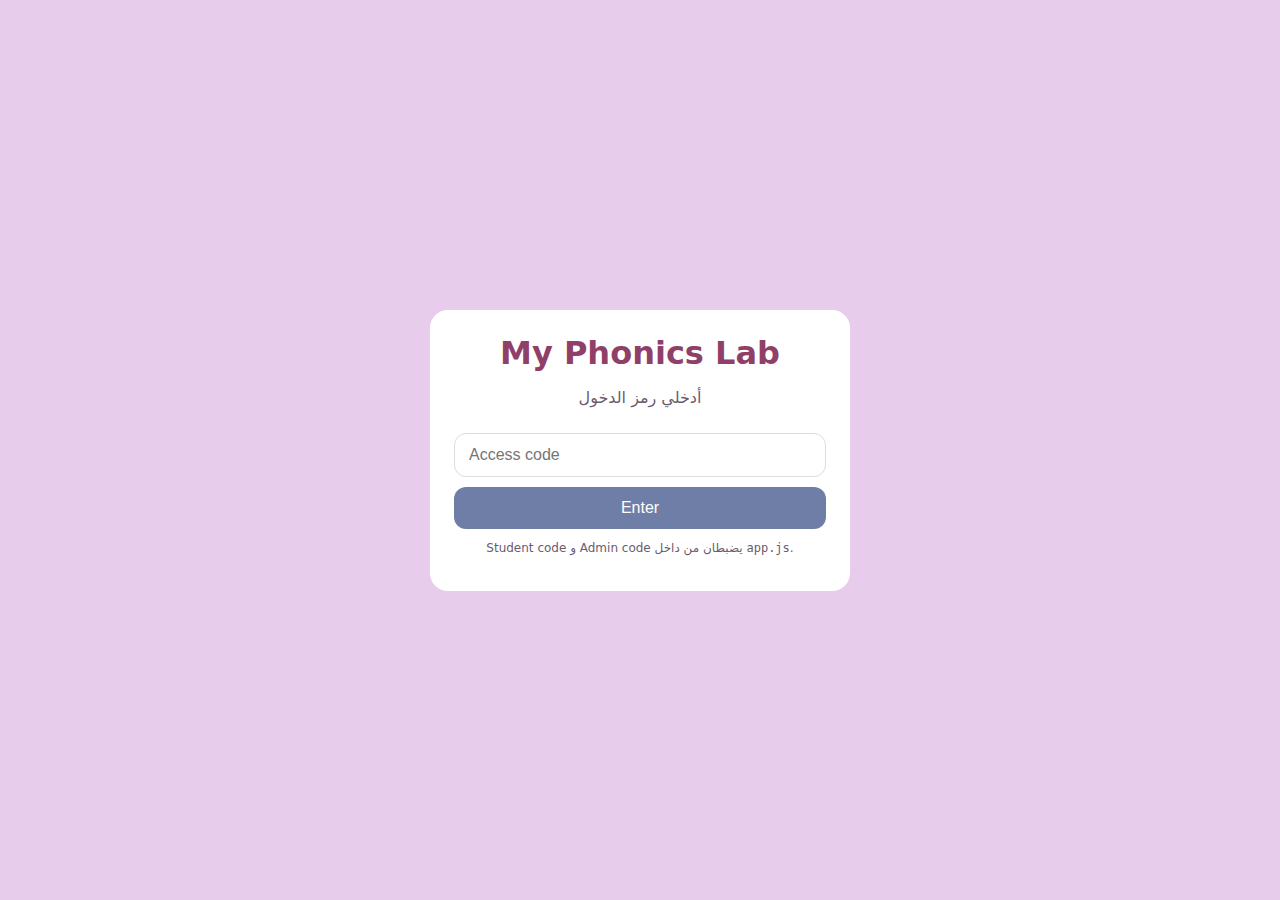
<file: index.html>
<!doctype html>
<html lang="en">
<head>
  <meta charset="utf-8"/>
  <meta name="viewport" content="width=device-width,initial-scale=1"/>
  <title>My Phonics Lab</title>
  <link rel="stylesheet" href="style.css">
</head>
<body class="page page-home">
  <header class="topbar">
    <div>
      <h1>My Phonics Lab</h1>
      <p class="teacher">Teacher: <span id="teacherName">Aisha</span></p>
    </div>
    <nav class="top-actions">
      <a href="admin.html" class="link" id="adminLink" style="display:none">Admin</a>
      <button class="link" onclick="Auth.logout()">Logout</button>
    </nav>
  </header>

  <main class="wrap">
    <section class="letters">
      <div class="row">
        <h2>Capital Letters</h2>
        <div id="caps" class="grid"></div>
      </div>
      <div class="row">
        <h2>Small Letters</h2>
        <div id="smalls" class="grid smalls"></div>
      </div>
    </section>

<section class="sections" style="margin-top:24px;">
  <div class="buttons" style="display:flex;flex-wrap:wrap;gap:12px;">
    <!-- PAGES-LIST:START -->
    <a class="pill pink" href="pages/short-vowel/">Short Vowel</a>
    <!-- PAGES-LIST:END -->
  </div>
</section>
  </main>

  <audio id="player" preload="none"></audio>

  <script src="js/auth.js"></script>
  <script src="js/utils.js"></script>
  <script src="js/app.js?v=2"></script>
  <script>
    Auth.guard(['student','admin']);   // يمنع الدخول دون كود
    App.initHome();                    // يبني الحروف ويشغل الصوت
    // إظهار رابط الأدمن إذا كان الدور أدمن
    if (localStorage.getItem('role') === 'admin') document.getElementById('adminLink').style.display='inline-flex';
  </script>
</body>
</html>
</file>
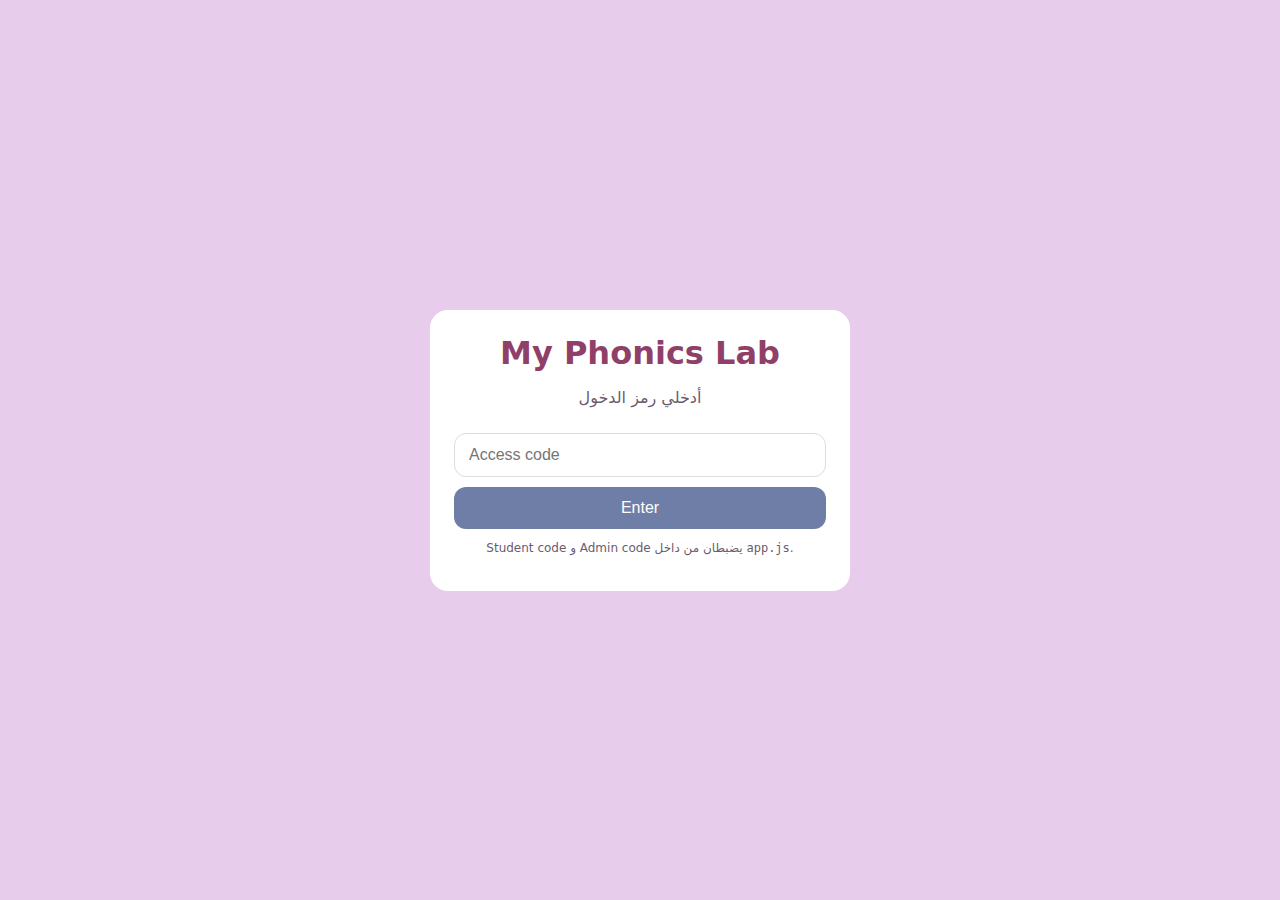
<file: admin.html>
<!doctype html>
<html lang="ar">
<head>
  <meta charset="utf-8"/>
  <meta name="viewport" content="width=device-width,initial-scale=1"/>
  <title>لوحة الإدارة • My Phonics Lab</title>
  <link rel="stylesheet" href="style.css">
</head>
<body class="page page-admin">
  <header class="topbar">
    <div>
      <a class="link" href="index.html">← الموقع</a>
      <h1>لوحة الإدارة</h1>
    </div>
    <nav class="top-actions">
      <button class="link" onclick="Auth.logout()">Logout</button>
    </nav>
  </header>

  <main class="wrap admin-grid">
    <!-- الأكواد -->
    <section class="card">
      <h2>أكواد الدخول</h2>
      <label class="field">
        <span>رمز الطالب</span>
        <input id="studentCode" type="text" placeholder="مثال: 1234">
      </label>
      <label class="field">
        <span>رمز الأدمن</span>
        <input id="adminCode" type="text" placeholder="مثال: 9999">
      </label>
      <button class="primary" onclick="Admin.saveCodes()">حفظ الأكواد</button>
      <p class="muted small">الحماية على الواجهة فقط (Client-side).</p>
    </section>

    <!-- إعداد الرفع إلى GitHub -->
    <section class="card">
      <h2>رفع ملفات إلى الريبو</h2>
      <label class="field"><span>GitHub Owner</span><input id="ghOwner" placeholder="username"></label>
      <label class="field"><span>Repository</span><input id="ghRepo" placeholder="repo-name"></label>
      <label class="field"><span>Branch</span><input id="ghBranch" value="main"></label>
      <label class="field"><span>Personal Access Token</span><input id="ghToken" type="password" placeholder="أدخلي التوكن هنا وقت الرفع فقط"></label>
      <p class="muted small">لن يتم حفظ التوكن. يستخدم لحظة الرفع فقط.</p>

      <div class="uploader">
        <label class="field"><span>رفع MP3/صور</span><input id="fileInput" type="file" accept=".mp3,.jpg,.jpeg,.png,.gif" multiple></label>

           <label class="field">
      <span>حفظ في</span>
      <select id="destFolder">
        <option value="assets/uploads">Uploads (افتراضي)</option>
        
        <option value="pages/short-vowel/assets/images">Short Vowel – Images</option>
<option value="pages/short-vowel/assets/audio/vowels/short">Short Vowel – Vowel Audios</option>
<option value="pages/short-vowel/assets/audio/dictation/a">Short Vowel – Dictation (a)</option>
<option value="pages/short-vowel/assets/audio/dictation/e">Short Vowel – Dictation (e)</option>
<option value="pages/short-vowel/assets/audio/dictation/i">Short Vowel – Dictation (i)</option>
<option value="pages/short-vowel/assets/audio/dictation/o">Short Vowel – Dictation (o)</option>
<option value="pages/short-vowel/assets/audio/dictation/u">Short Vowel – Dictation (u)</option>

        <button class="primary" onclick="Admin.uploadSelected()">رفع المحدد</button>
        <div id="uploadLog" class="log"></div>
      </div>
    </section>

    <!-- محتوى الصفحات -->
    <section class="card">
      <h2>روابط يوتيوب ومحتوى الصفحات</h2>
      <label class="field">
        <span>اختر الصفحة</span>
        <select id="pageSlug">
          <option value="short-vowel">Short Vowel</option>
          <option value="long-vowel">Long Vowel</option>
          <option value="special-long-vowel">Special Long Vowel</option>
          <option value="digraphs">Digraphs</option>
          <option value="special-sounds">Special Sounds</option>
          <option value="grammar">Grammar</option>
        </select>
      </label>
      <label class="field"><span>رابط يوتيوب</span><input id="ytUrl" placeholder="https://www.youtube.com/watch?v=..."></label>
      <button onclick="Admin.addYoutube()">إضافة الرابط للقائمة</button>

      <div class="spacer"></div>
      <button class="primary" onclick="Admin.saveContentLocal()">حفظ محليًا</button>
      <button class="secondary" onclick="Admin.pushContentToGitHub()">حفظ ملف data/content.json على GitHub</button>
      <div id="contentPreview" class="log"></div>
    </section>

    <!-- أصوات الحروف -->
    <section class="card">
      <h2>أصوات الحروف</h2>
      <p class="muted small">ضعي ملفات ‎MP3‎ باسم الحرف في <code>assets/audio/letters/</code> (A.mp3 … Z.mp3). يمكنك رفعها من القسم أعلاه.</p>
      <button onclick="Admin.scanLetters()">فحص أسماء الملفات</button>
      <div id="lettersLog" class="log"></div>
    </section>

    <!-- ===== إدارة صفحات lessons (مثل pages/short-vowel/) ===== -->
<section class="card">
  <h2>إدارة محتوى الصفحات (pages/*)</h2>

  <!-- اختيار الصفحة -->
  <label class="field">
    <span>الصفحة</span>
    <select id="pgPath">
      <option value="pages/short-vowel">Short Vowel</option>
      <!-- لاحقاً: انسخي السطر وغيري المسار لصفحات أخرى مثل pages/long-vowel -->
    </select>
  </label>

  <!-- إعدادات GitHub (نستخدم نفس الحقول الموجودة بالأعلى) -->
  <p class="muted small">تأكدي من تعبئة Owner/Repo/Branch/Token في قسم الرفع بالأعلى. سنستخدمها للحفظ.</p>

  <div class="spacer"></div>
  <button class="secondary" onclick="Pages.load()">تحميل بيانات الصفحة</button>
  <button class="primary" onclick="Pages.save()">حفظ data.json على GitHub</button>

  <div class="spacer"></div>
  <hr style="border:0;border-top:1px solid #ddd;margin:10px 0">

  <!-- تبويب بسيط -->
  <label class="field">
    <span>نوع المحتوى</span>
    <select id="pgSection" onchange="Pages.renderSection()">
      <option value="mouth">Mouth (صور حركات الفم)</option>
      <option value="vowels.short">Short Vowel Audios</option>
      <option value="youtube">YouTube Videos</option>
      <option value="dictation.a">Dictation (a)</option>
      <option value="dictation.e">Dictation (e)</option>
      <option value="dictation.i">Dictation (i)</option>
      <option value="dictation.o">Dictation (o)</option>
      <option value="dictation.u">Dictation (u)</option>
      <option value="lock">رمز فتح الدرس</option>
    </select>
  </label>

  <!-- أدوات الإضافة حسب النوع -->
  <div id="pgEditor" class="card" style="background:#fff"></div>

  <!-- عرض القائمة + ترتيب -->
  <div class="log" id="pgList"></div>
</section>
  </main>

  <script src="js/auth.js"></script>
  <script src="js/utils.js"></script>
  <script src="js/admin.js"></script>
  <script>
    Auth.guard(['admin']); // صفحة الأدمن للأدمن فقط
    Admin.init();
  </script>
</body>
</html>
</file>
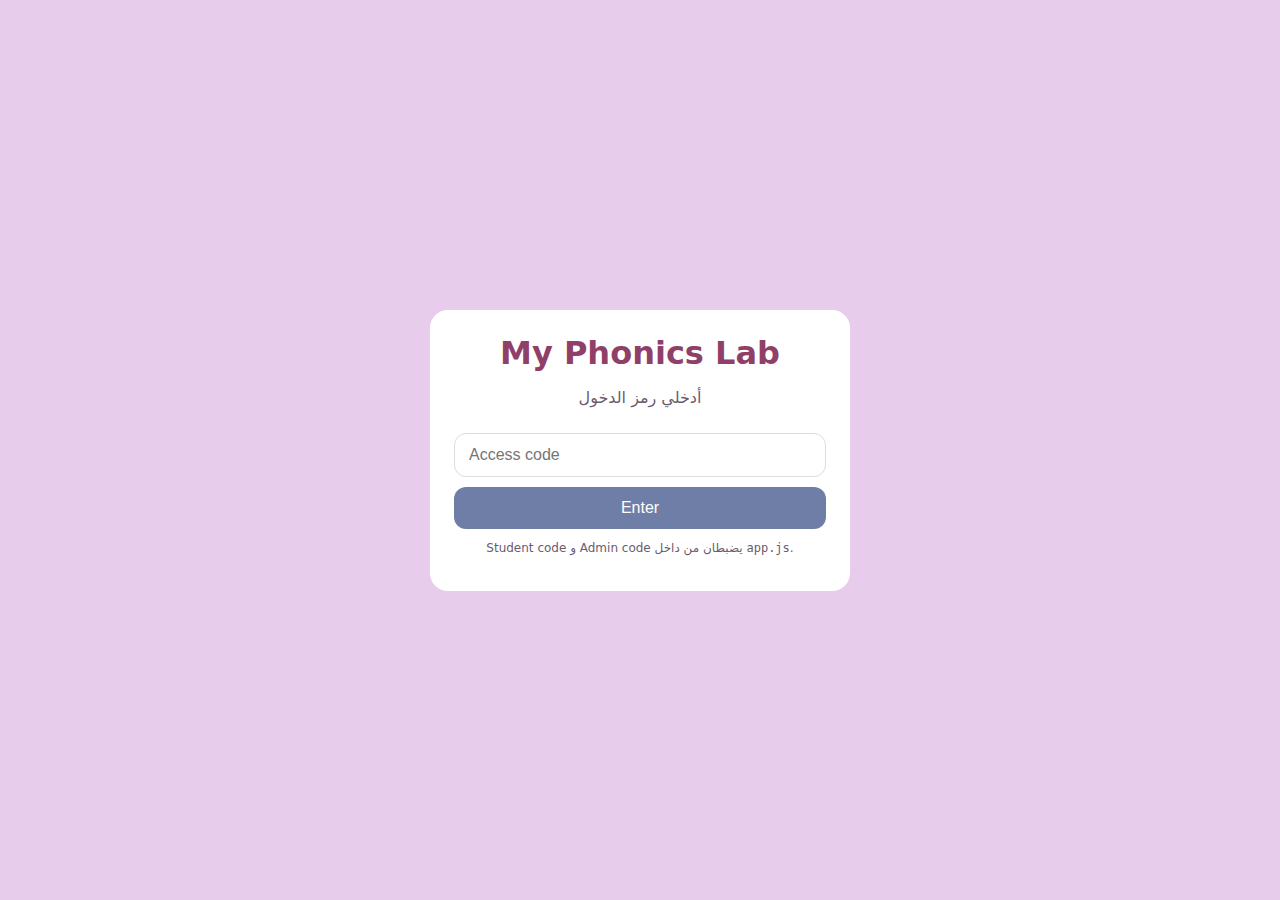
<file: login.html>
<!DOCTYPE html>
<html lang="en">
<head>
  <meta charset="UTF-8" />
  <meta name="viewport" content="width=device-width, initial-scale=1.0"/>
  <title>Login | My Phonics Lab</title>
  <link rel="stylesheet" href="style.css"/>
</head>
<body class="center">
  <div class="card">
    <h1>My Phonics Lab</h1>
    <p class="muted">أدخلي رمز الدخول</p>

    <form id="loginForm">
      <input type="password" id="accessCode" placeholder="Access code" required />
      <button type="submit">Enter</button>
    </form>

    <p class="tiny muted">Student code و Admin code يضبطان من داخل <code>app.js</code>.</p>
  </div>

  <script src="app.js"></script>
  <script>
    // منع المستخدمين المسجلين من رؤية صفحة الدخول
    (function(){
      const role = localStorage.getItem('role');
      if (role === 'student') location.replace('index.html');
      if (role === 'admin')   location.replace('admin.html');
    })();

    document.getElementById('loginForm').addEventListener('submit', (e)=>{
      e.preventDefault();
      const ok = handleLogin(document.getElementById('accessCode').value.trim());
      if (!ok) alert('رمز غير صحيح');
    });
  </script>
</body>
</html>
</file>
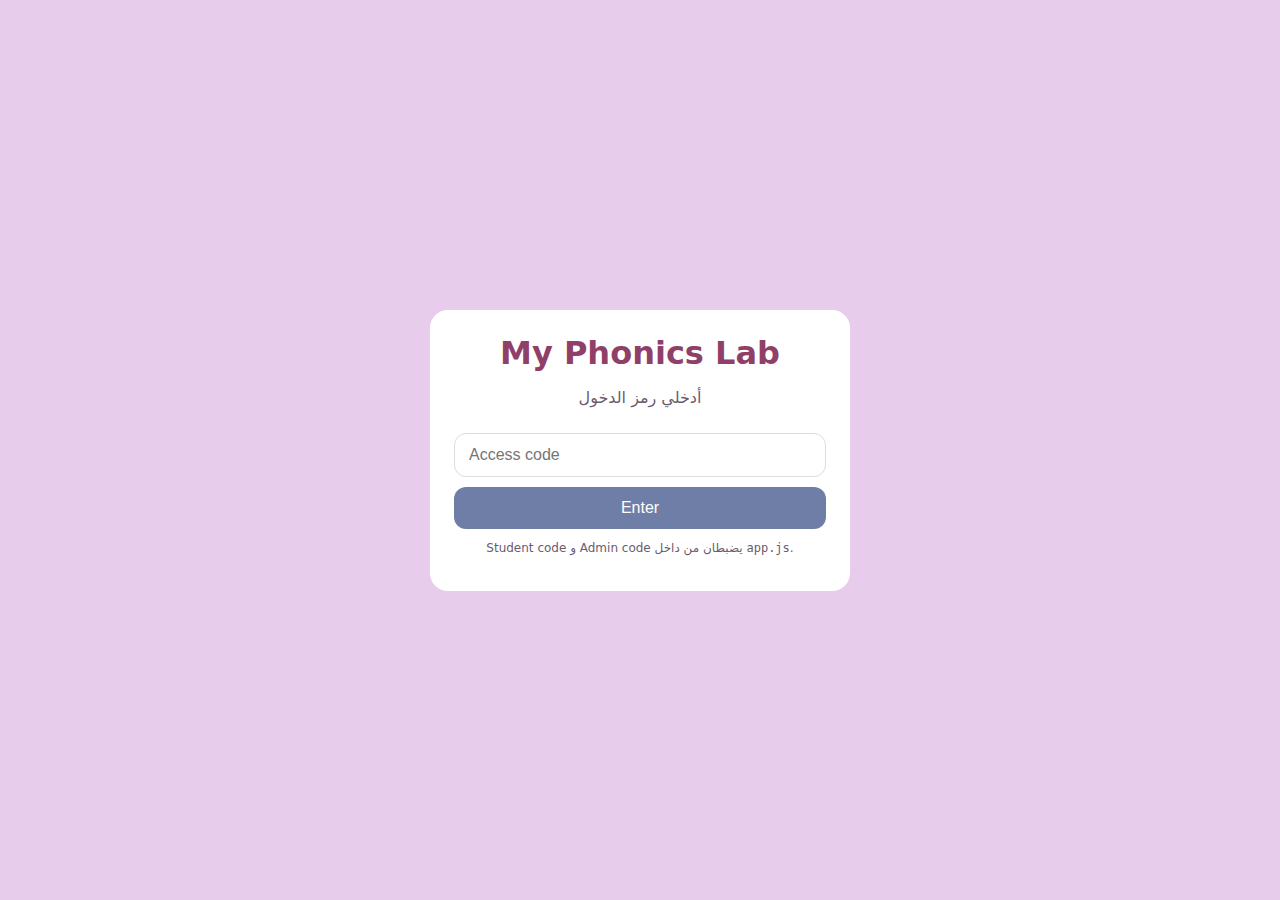
<file: page.html>
<!doctype html>
<html lang="en">
<head>
  <meta charset="utf-8"/>
  <meta name="viewport" content="width=device-width,initial-scale=1"/>
  <title>Section • My Phonics Lab</title>
  <link rel="stylesheet" href="style.css">

  <!-- Redirect legacy page.html?slug=… to new /pages/.../ paths -->
  <script>
    (function () {
      const map = {
        "short-vowel": "pages/short-vowel/",
        "long-vowel": "pages/long-vowel/",
        "special-long-vowel": "pages/special-long-vowel/",
        "digraphs": "pages/digraphs/",
        "special-sounds": "pages/special-sounds/",
        "grammar": "pages/grammar/"
      };
      const slug = new URLSearchParams(location.search).get("slug");
      if (slug && map[slug]) {
        // توجيه فوري بدون إضافة سجل رجوع
        location.replace(map[slug]);
      }
    })();
  </script>
</head>
<body class="page page-section">
  <header class="topbar">
    <div>
      <a class="link" href="index.html">← Back</a>
      <h1 id="title">Section</h1>
    </div>
    <nav class="top-actions">
      <a href="admin.html" class="link" id="adminLink" style="display:none">Admin</a>
      <button class="link" onclick="Auth.logout()">Logout</button>
    </nav>
  </header>

  <main class="wrap">
    <div id="content" class="content-list"></div>
  </main>

  <script src="js/auth.js"></script>
  <script src="js/utils.js"></script>
  <script src="js/page.js"></script>
  <script>
    Auth.guard(['student','admin']);
    if (localStorage.getItem('role') === 'admin') {
      document.getElementById('adminLink').style.display='inline-flex';
    }
    Section.init();
  </script>
</body>
</html>
</file>
<file: style.css>
:root{
  --bg:#e8ccec;
  --title:#8f3f68;
  --teacher:#f4d86c;
  --ink:#6f7ea6;
  --muted:#6b5b6e;
  --card:#ffffff;
  --radius:24px;
}
*{box-sizing:border-box}
body{
  margin:0; font-family:ui-sans-serif,system-ui,Arial; background:var(--bg);
  color:#3a2b3a;
}
.wrap{max-width:980px; margin:32px auto; padding:16px}
.hero{
  position:relative; background:rgba(255,255,255,.6); border-radius:var(--radius);
  padding:24px 20px; display:flex; align-items:center; gap:10px;
}
.hero h1{margin:0; color:var(--title)}
.teacher{margin:0 0 0 12px; color:var(--teacher); font-weight:700}
.hero .right{margin-left:auto; display:flex; gap:10px}
.link{background:none; border:none; color:#3b5fb7; cursor:pointer; text-decoration:underline; font-size:14px}
.panel{
  background:#f8f0fb; border-radius:var(--radius); padding:20px; margin-top:16px
}
.grid{display:grid; grid-template-columns:repeat(auto-fill,minmax(44px,1fr)); gap:10px}
.letter{
  background:#fff; border-radius:12px; padding:10px; text-align:center; font-weight:700;
  color:var(--ink); border:1px solid #e6dff0; cursor:pointer; user-select:none;
}
.letter:active{transform:scale(.98)}
.sections{display:grid; grid-template-columns:repeat(auto-fit,minmax(180px,1fr)); gap:12px}
.pill{border:none; border-radius:14px; padding:14px 16px; font-weight:800; color:#fff; cursor:pointer}
.pink{background:#f59cb3}
.blue{background:#97a6f4}
.lightblue{background:#c8e4f9; color:#3b3b3b; font-weight:700}
.mint{background:#c4f2ef; color:#234}
.lime{background:#e5f6a8; color:#324}
.sand{background:#f6e5a8; color:#433}
footer{padding:10px 4px}
.center{display:grid; min-height:100dvh; place-items:center}
.card{background:#fff; padding:24px; border-radius:18px; min-width:320px; width:min(92vw,420px); text-align:center}
.card h1{color:var(--title); margin:0 0 6px}
input,button{
  width:100%; padding:12px 14px; border-radius:12px; border:1px solid #ddd; font-size:16px; margin-top:10px
}
button{background:#6f7ea6; color:#fff; border:none; cursor:pointer}
button:hover{opacity:.95}
.muted{color:var(--muted)}
.tiny{font-size:12px}
.grid2{display:grid; grid-template-columns:repeat(auto-fit,minmax(220px,1fr)); gap:10px}
.row{display:flex; align-items:center; gap:8px; margin-top:8px}
.uploader{margin:12px 0}
</file>
